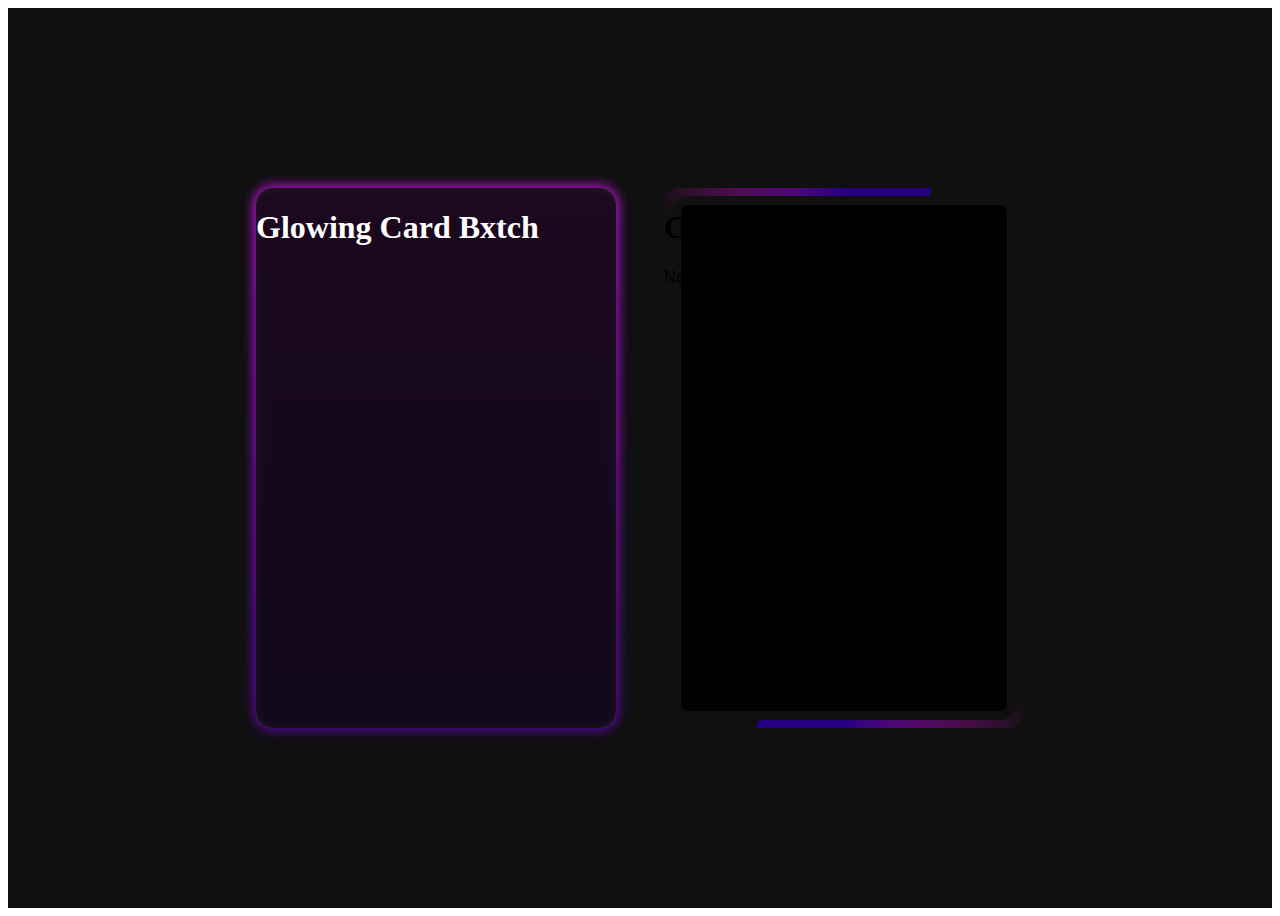
<file: animated_glowing_card_border/index.html>
<!DOCTYPE html>
<html lang="en">
  <head>
    <meta charset="UTF-8" />
    <meta http-equiv="X-UA-Compatible" content="IE=edge" />
    <meta name="viewport" content="width=device-width, initial-scale=1.0" />
    <!-- ESTILOS -->
    <link rel="stylesheet" href="./styles.css" type="text/css" />
    <!-- BOOTSTRAP Y FONTAWESOME-->
    <link
      rel="stylesheet"
      href="https://cdn.jsdelivr.net/npm/bootstrap@5.3.2/dist/css/bootstrap.min.css"
      integrity="sha384-T3c6CoIi6uLrA9TneNEoa7RxnatzjcDSCmG1MXxSR1GAsXEV/Dwwykc2MPK8M2HN"
      crossorigin="anonymous"
    />
    <link
      rel="stylesheet"
      href="https://cdnjs.cloudflare.com/ajax/libs/font-awesome/6.5.1/css/all.min.css"
      crossorigin="anonymous"
    />
    <title>Glowing Border Card</title>
  </head>
  <body>
    <main class="main-container">
      <div class="my_glowing_card">
        <div class="content_card">
          <h1 class="fw-bolder p-4">Glowing Card Bxtch</h1>
        </div>
      </div>

      <!-- GLOWING CARD 2 -->
      <div class="glowing_card_02 text-light">
        <h1 class="fw-bolder p-4 text-light">Glowing Card 2!</h1>
        <p class="px-4">Nada se visualiza encima de la card...</p>
      </div>
    </main>
  </body>
</html>
</file>
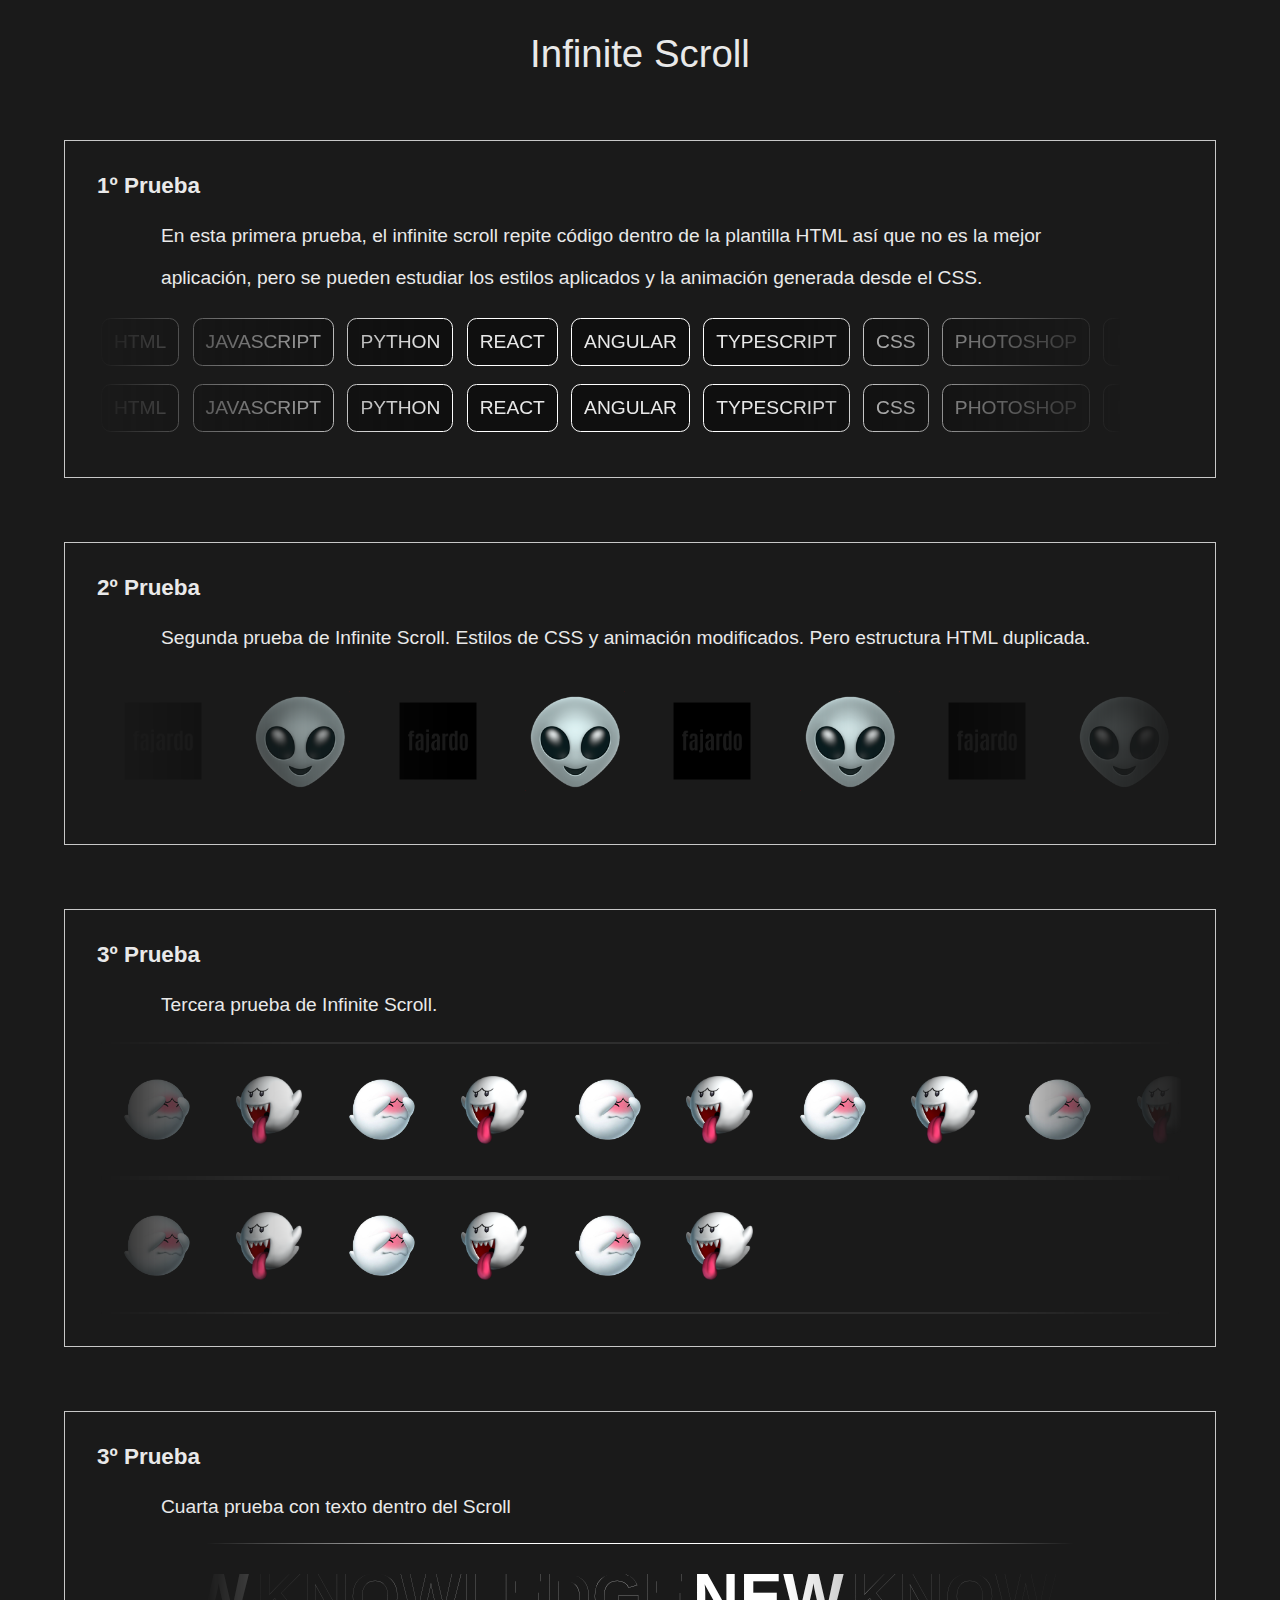
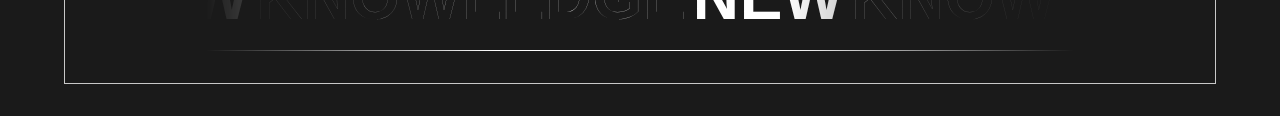
<file: infinite_scroll/index.html>
<!DOCTYPE html>
<html lang="en">
<head>
    <meta charset="UTF-8">
    <meta http-equiv="X-UA-Compatible" content="IE=edge">
    <meta name="viewport" content="width=device-width, initial-scale=1.0">
    <title>Inifinite Scroll Component</title>
    
    <link rel="stylesheet" href="./styles.css" type="text/css" />
     <!-- BOOTSTRAP Y FONTAWESOME-->
     <!-- <link
     rel="stylesheet"
     href="https://cdn.jsdelivr.net/npm/bootstrap@5.3.2/dist/css/bootstrap.min.css"
     integrity="sha384-T3c6CoIi6uLrA9TneNEoa7RxnatzjcDSCmG1MXxSR1GAsXEV/Dwwykc2MPK8M2HN"
     crossorigin="anonymous"
   /> -->
   <link
     rel="stylesheet"
     href="https://cdnjs.cloudflare.com/ajax/libs/font-awesome/6.5.1/css/all.min.css"
     crossorigin="anonymous"
   />

</head>
<body>
   <h1 class="title">Infinite Scroll</h1>

   <div class="prueba_container">
    <h3>1º Prueba</h3>
    <p class="description">En esta primera prueba, el infinite scroll repite código dentro de la plantilla HTML así que no es la mejor aplicación, pero se pueden estudiar los estilos aplicados y la animación generada desde el CSS.</p>
        <div class="scroll" style="--time:20s;">
            <div>
                <span>HTML</span>
                <span>JAVASCRIPT</span>
                <span>PYTHON</span>
                <span>REACT</span>
                <span>ANGULAR</span>
                <span>TYPESCRIPT</span>
                <span>CSS</span>
                <span>PHOTOSHOP</span>
                <span>ILLUSTRATOR</span>
                <span>DJANGO</span>
            </div>
            <div>
                <span>HTML</span>
                <span>JAVASCRIPT</span>
                <span>PYTHON</span>
                <span>REACT</span>
                <span>ANGULAR</span>
                <span>TYPESCRIPT</span>
                <span>CSS</span>
                <span>PHOTOSHOP</span>
                <span>ILLUSTRATOR</span>
                <span>DJANGO</span>
            </div>
        </div>
        <div class="scroll" style="--time:25s;">
            <div>
                <span>HTML</span>
                <span>JAVASCRIPT</span>
                <span>PYTHON</span>
                <span>REACT</span>
                <span>ANGULAR</span>
                <span>TYPESCRIPT</span>
                <span>CSS</span>
                <span>PHOTOSHOP</span>
                <span>ILLUSTRATOR</span>
                <span>DJANGO</span>
            </div>
            <div>
                <span>HTML</span>
                <span>JAVASCRIPT</span>
                <span>PYTHON</span>
                <span>REACT</span>
                <span>ANGULAR</span>
                <span>TYPESCRIPT</span>
                <span>CSS</span>
                <span>PHOTOSHOP</span>
                <span>ILLUSTRATOR</span>
                <span>DJANGO</span>
            </div>
        </div>
    </div>

    <!-- SEGUNDA PRUEBA DEL INFINITE SCROLL -->
    <div class="prueba_container">
        <h3>2º Prueba</h3>
        <p class="description">Segunda prueba de Infinite Scroll. Estilos de CSS y animación modificados. Pero estructura HTML duplicada.</p>
            <div class="logos">
                <div class="logos__scroll">
                    <img src="./assets/fajardo_logo_01.png" />
                    <img src="./assets/alien-emoji-02.png" />
                    <img src="./assets/fajardo_logo_01.png" />
                    <img src="./assets/alien-emoji-02.png" />
                    <img src="./assets/fajardo_logo_01.png" />
                    <img src="./assets/alien-emoji-02.png" />
                    <img src="./assets/fajardo_logo_01.png" />
                    <img src="./assets/alien-emoji-02.png" />
                </div>
                <div class="logos__scroll">
                    <img src="./assets/fajardo_logo_01.png" />
                    <img src="./assets/alien-emoji-02.png" />
                    <img src="./assets/fajardo_logo_01.png" />
                    <img src="./assets/alien-emoji-02.png" />
                    <img src="./assets/fajardo_logo_01.png" />
                    <img src="./assets/alien-emoji-02.png" />
                    <img src="./assets/fajardo_logo_01.png" />
                    <img src="./assets/alien-emoji-02.png" />
                </div>
            </div>
    </div>

    <!-- A PARTIR DE AQUÍ LA PRUEBA PARA EL TERCER SCROLLER -->
    <div class="prueba_container">
        <h3>3º Prueba</h3>
        <p class="description">Tercera prueba de Infinite Scroll.</p>
            <div class="scroller__03" data-direction="left">
                <div class="__boos__div">
                    <img src="./assets/boo_01.png" />
                    <img src="./assets/boo_02.png" />
                    <img src="./assets/boo_01.png" />
                    <img src="./assets/boo_02.png" />
                    <img src="./assets/boo_01.png" />
                    <img src="./assets/boo_02.png" />
                </div>
            </div>

            <!-- REVERSED -->
            <div class="scroller__03" data-direction="right">
                <div class="__boos__div">
                    <img src="./assets/boo_01.png" />
                    <img src="./assets/boo_02.png" />
                    <img src="./assets/boo_01.png" />
                    <img src="./assets/boo_02.png" />
                    <img src="./assets/boo_01.png" />
                    <img src="./assets/boo_02.png" />
                </div>
            </div>
    </div>


    <!-- A PARTIR DE AQUÍ LA CUARTA PRUEBA CON TEXTO -->
    <div class="prueba_container">
        <h3>3º Prueba</h3>
        <p class="description">Cuarta prueba con texto dentro del Scroll</p>
            <div class="scroller__04">
                <div class="inner__scroll">
                    <span class="new__text">NEW</span>
                    <span class="knowledge__text">KNOWLEDGE</span>
                    <span class="new__text">NEW</span>
                    <span class="knowledge__text">KNOWLEDGE</span>
                    <span class="new__text">NEW</span>
                    <span class="knowledge__text">KNOWLEDGE</span>
                    <span class="new__text">NEW</span>
                    <span class="knowledge__text">KNOWLEDGE</span>
                </div>
            </div>
    </div>


    <script src="./main.js"></script>
</body>
</html>
</file>
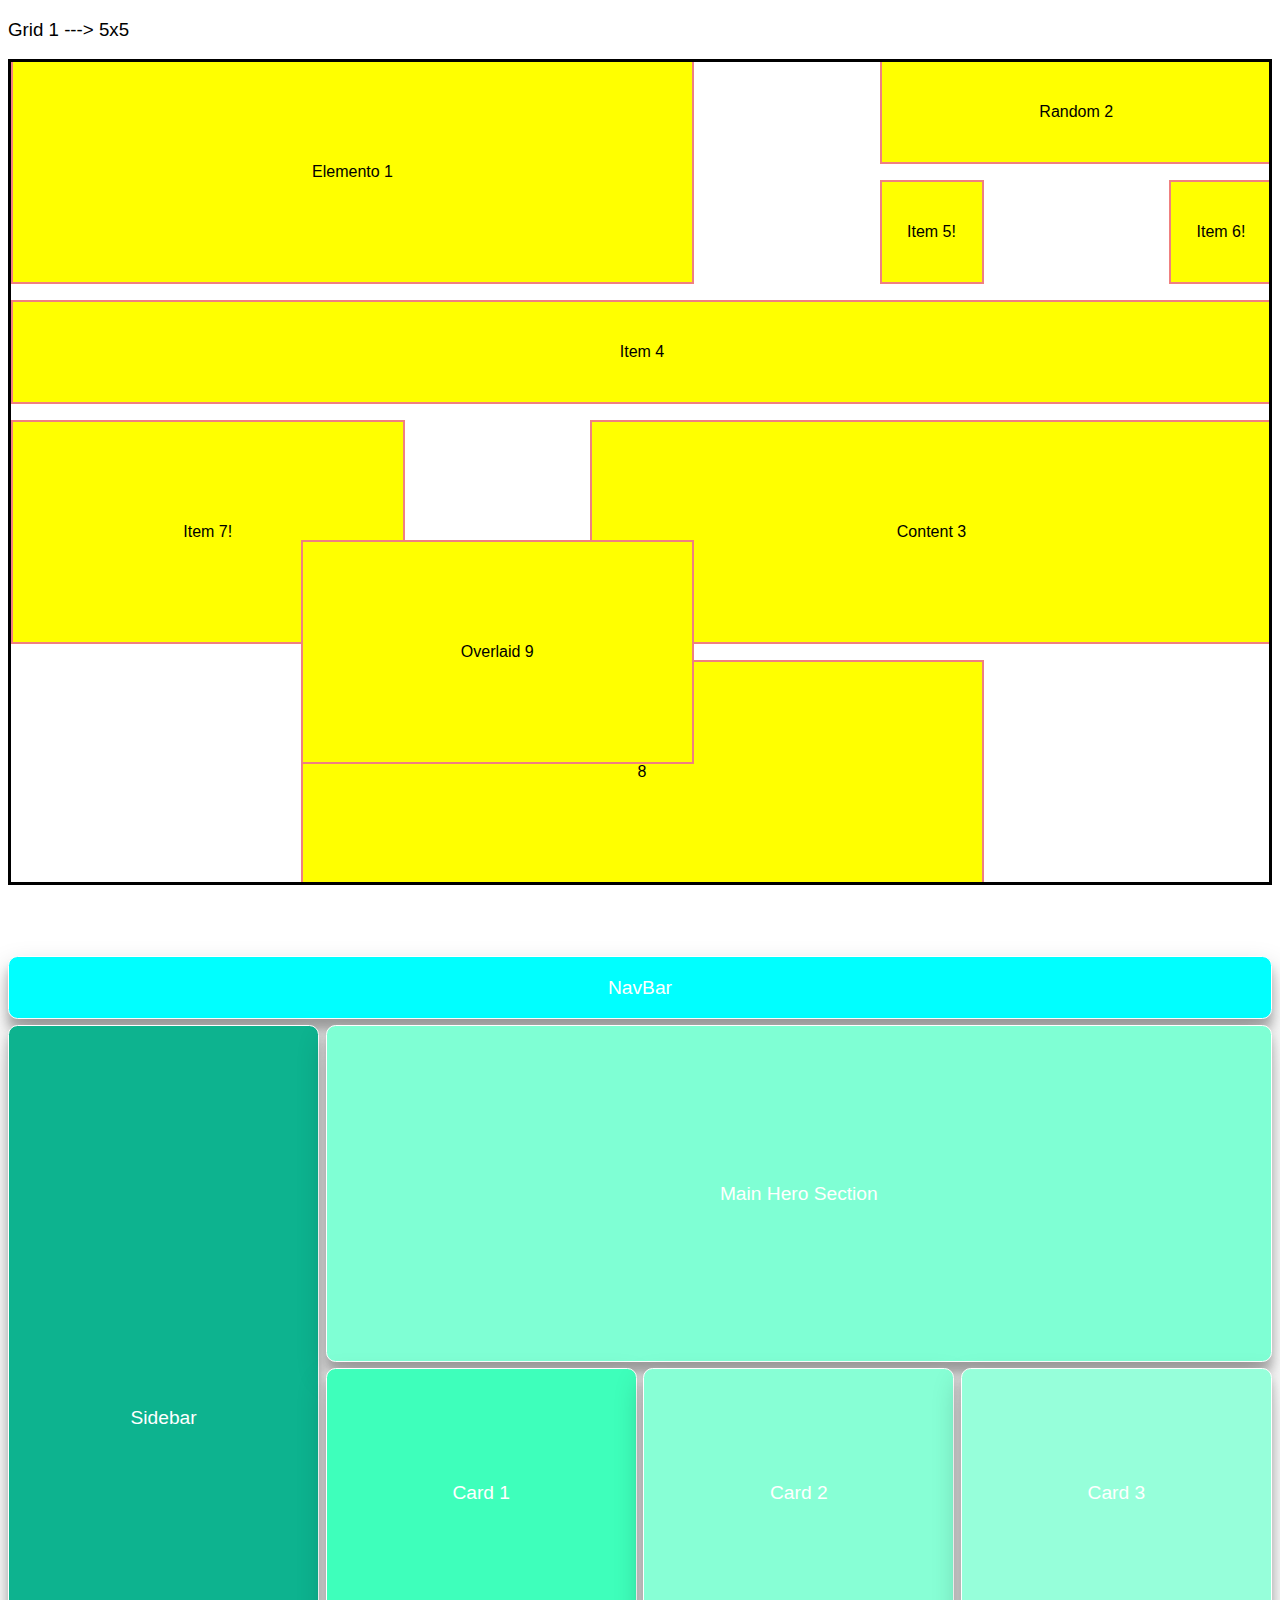
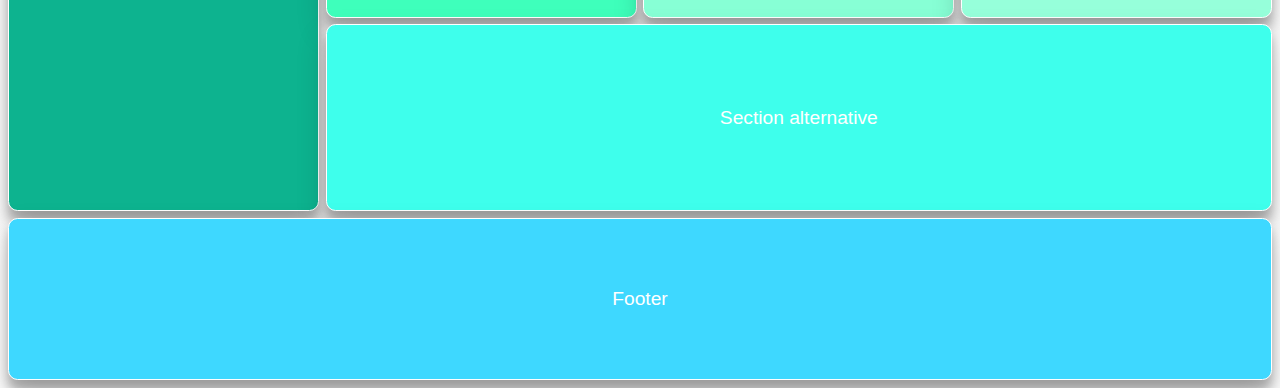
<file: html_css_js/grid_css_praxis/index.html>
<!DOCTYPE html>
<html lang="en">
  <head>
    <meta charset="UTF-8" />
    <meta http-equiv="X-UA-Compatible" content="IE=edge" />
    <meta name="viewport" content="width=device-width, initial-scale=1.0" />

    <link rel="stylesheet" href="./styles.css" type="text/css" />
    <!-- BOOTSTRAP -->
    <link
      rel="stylesheet"
      href="https://cdn.jsdelivr.net/npm/bootstrap@5.3.2/dist/css/bootstrap.min.css"
      integrity="sha384-T3c6CoIi6uLrA9TneNEoa7RxnatzjcDSCmG1MXxSR1GAsXEV/Dwwykc2MPK8M2HN"
      crossorigin="anonymous"
    />
    <title>Grid práctica</title>
  </head>
  <body class="bg-secondary py-5">
    <!-- 1º PRUEBA DE GRID -->
    <div class="container">
      <h3 class="text-light fw-bolder border-top border-light">
        Grid 1 ---> 5x5
      </h3>
      <div class="my_grid">
        <div class="item item-1"><p>Elemento 1</p></div>
        <div class="item item-2"><p>Random 2</p></div>
        <div class="item item-3"><p>Content 3</p></div>
        <div class="item item-4"><p>Item 4</p></div>
        <div class="item item-5"><p>Item 5!</p></div>
        <div class="item item-6"><p>Item 6!</p></div>
        <div class="item item-7"><p>Item 7!</p></div>
        <div class="item item-8"><p>8</p></div>
        <div class="item item-9"><p>Overlaid 9</p></div>
      </div>
    </div>

    <!-- 2º PRUEBA DE GRID: RESPONSIVE -->
    <div id="example_2" class="px-2">
      <h3 class="text-light fw-bolder border-top border-light mt-5">
        Grid 2 / RESPONSIVE DESIGN / 4X4 COLS
      </h3>

      <div class="my_grid_2 my-5">
        <div class="elem nav"><p>NavBar</p></div>
        <div class="elem sidebar"><p>Sidebar</p></div>
        <div class="elem main"><p>Main Hero Section</p></div>
        <div class="elem content_1"><p>Card 1</p></div>
        <div class="elem content_2"><p>Card 2</p></div>
        <div class="elem content_3"><p>Card 3</p></div>
        <div class="elem section"><p>Section alternative</p></div>
        <div class="elem footer"><p>Footer</p></div>
      </div>
    </div>
  </body>
</html>
</file>
<file: animated_glowing_card_border/styles.css>
@font-face {
    font-family: "newyork";
    src: url("./fonts/newyork.otf") format("otf");
    font-weight: normal;
    font-style: normal;
}

@font-face {
    font-family: "baseNeue";
    src: url("./fonts/BaseNeueTrial-ExpSemBd.otf") format("otf");
    font-weight: normal;
    font-style: normal;
}

/* CREAMOS LOS COLORES PRINCIPALES DENTRO DE NUESTRO ROOT: */
/* @PROPERTY para crear nuestra variable personalizada de gradiente animado*/
@property --gradient-angle {
    syntax: "<angle>";
    initial-value: 0deg;
    inherits: false;
}


:root {
    --clr-0: #101010;
    --clr-1: #250084;
    --clr-2: #3106a0;
    --clr-3: #b411d0;
    --clr-4: #e41a68;
}

h1 {
    font-family: "newyork";
    /* -webkit-text-stroke: 1px white; */
}

p {
    font-family: "baseNeue", Helvetica, sans-serif;
}

.main-container {
    background-color: var(--clr-0);
	/* background: linear-gradient(-45deg, #181818, #700830, #150147, #00011e); */
	/* background-size: 200% 200%;
	animation: gradient 10s ease infinite; */
	height: 100dvh;

    display: flex;
    justify-content: center;
    align-items: center;
    gap:3rem;
}

/* @keyframes gradient {
	0% {
		background-position: 0% 50%;
	}
	50% {
		background-position: 100% 50%;
	}
	100% {
		background-position: 0% 50%;
	}
} */

.my_glowing_card {
    /* z-index: 1; */
    background-color: white;
    aspect-ratio: 1 / 1.5;
    height: 60dvh;
    border-radius: 1rem;

    position: relative;
}

/* Los pseudoelementos ::before y ::after funcionan como un "span"
Crean elementos hijos del padre al que se aplican.
Sirven como mero valor estético! Siempre necesitan definir el "content:" */
.my_glowing_card::after,
.my_glowing_card::before {
    opacity: 0.88;
    content: "";
    border-radius: inherit;
    position: absolute;
    inset: 0;
    background: linear-gradient(
        var(--gradient-angle),
        var(--clr-1),
        var(--clr-3));
    background-size: 150% 150%;
    animation: rotation 10s linear infinite;
    filter: blur(0.4rem);
}


@keyframes rotation {
    0% {
        --gradient-angle: 0deg;
    }

    100% {
        --gradient-angle: 720deg;
    }
}

/* .my_glowing_card::after {
    z-index:0;
    filter: blur(2rem);
} */

.content_card {
    color: white;
    background-color: rgb(7, 7, 7, 0.88);
    position: absolute;
    width: 100%;
    height: 100%;
    /* inset: 0.4rem; */
    z-index: 99;
    border-radius: inherit;
}


/* //////////////////////////////// */
/* GLOWING CARD 2 */
@property --a {
    syntax: "<angle>";
    inherits: false;
    initial-value: 0deg;
}
.glowing_card_02 {
    z-index: 0;
    position: relative;
    height: 60dvh;;
    aspect-ratio: 1 / 1.5;
    border-radius: 1rem;
    background: repeating-conic-gradient(from var(--a), #e41a68 0%, #e41a68 5%, transparent 5%, transparent 40%, #e41a68 50%);
    animation: animate 3s linear infinite;
    /* filter:blur(0.2rem) */
   
}

.glowing_card_02 >* {
    position: relative;
    z-index: 1;
}

@keyframes animate {
    0% { --a: 0deg}
    100% { --a: 360deg}
}

.glowing_card_02::before {
    content:"";
    position: absolute;
    width: 100%;
    height: 100%;
    border-radius: inherit;
    background: repeating-conic-gradient(from var(--a), #250084 0%, #250084 5%, transparent 5%, transparent 40%, #250084 50%);
    animation: animate 6s linear infinite;
    /* animation-delay: 1s; */
}

.glowing_card_02::after {
    content: "";
    position: absolute;
    border-radius: inherit;
    background-color: #000000;
    border: 0.6rem solid var(--clr-0);
    inset:8px;
}

/* h1, p{
    position: relative;
    z-index: 1;
} */
</file>
<file: infinite_scroll/styles.css>
@font-face {
    font-family: "newake";
    src: url("./assets/Newake-Font-Demo.otf") format("otf");
}

* {
    margin: 0;
    padding: 0;
    box-sizing: border-box;
    font-family: "newake", Helvetica, sans-serif;
}

body {
    background-color: rgb(26, 26, 26);
    color: rgb(233, 233, 233);
    font-size: 1.2rem;
    /* letter-spacing: .14rem; */
    /* text-align: center; */

    display: flex;
    flex-direction: column;
    justify-content: center;
    align-items: center;
    /* height: 100dvh; */
}

.prueba_container {
    border: 1px solid rgb(200, 200, 200);
    padding: 2rem;
    margin-top: 2rem;
    margin-bottom: 2rem;
    width: 90%;
}

.title {
    margin: 2rem;
    font-weight: 200;
}

.description {
    margin: 1rem 4rem 1rem 4rem;
    line-height: 2.6rem;
}

/* NOS METEMOS A TRABAJAR DENTRO DE LA CLASE SCROLL */
.scroll {
    display: flex;
    position: relative;
    overflow: hidden;
    width: 100vw;
    margin-top: 0.6rem;
    margin-bottom: 0.6rem;
    -webkit-mask-image: linear-gradient(90deg, transparent, #FFF, #FFF, transparent 80%);
}

/* DENTRO DE NUESTRO SCROLL DIV SETTEAMOS NUESTRA ANIMACIÓN */
.scroll div {
    white-space: nowrap;
    animation: my_scroll_01 var(--time) linear infinite;
}

.scroll div:nth-child(2) {
    animation: my_scroll_02 var(--time) linear infinite;
    animation-delay: calc(var(--time) * -1);
}

@keyframes my_scroll_01 {
    0% {
        transform: translateX(100%);
    }

    100% {
        transform: translateX(-100%);
    }
}

@keyframes my_scroll_02 {
    0% {
        transform: translateX(0%);
    }

    100% {
        transform: translateX(-200%);
    }
}

.scroll div span {
    display: inline-flex;
    margin: 4px;
    padding: 12px;
    background-color: rgb(15, 15, 15);
    border: .4px solid #FFF;
    border-radius: .6rem;
}

.scroll div span:hover {
    background-color: rgb(40, 40, 40);
    box-shadow: 0px 0px 2px 4px #ffffff10;
    cursor: pointer;
}



/* ------------------------------------------------------------- */
/* 2º PRUEBA DE INFINITE SCROLL */

@keyframes scroll_02_animate {
    from {
        transform: translateX(0%)
    }

    to {
        transform: translateX(calc(-100% - .5rem))
    }
}

.logos {
    /* background-color: rgba(240, 248, 255, 0.044); */
    overflow: hidden;
    padding: 1rem 0;
    white-space: nowrap;

    -webkit-mask: linear-gradient(90deg, transparent, #FFF, #FFF, transparent);
    mask: linear-gradient(90deg, transparent, #FFF, #FFF, transparent);
}

.logos:hover .logos__scroll {
    animation-play-state: paused;
}

.logos__scroll {
    animation: scroll_02_animate 20s linear infinite;
    display: inline-block;
}

.logos__scroll img {
    width: 100px;
    margin: 0 1rem;
}


/* ------------------------------------------------------
TERCERA PRUEBA DE INFINITE SROLL */
.scroller__03 {
    white-space: nowrap;
    /* overflow: hidden; */
}

.scroller__03[data-animated="true"] {
    border: 2px solid rgba(230, 230, 230, 0.1);
    overflow: hidden;

    /* Necesitamos del webkit y de la mask normal para considerar distintos browsers... */
    /* Lo colocamos aquí porque la máscara solo se activa si lleva la propiedad de data-animated */
    -webkit-mask:
        linear-gradient(90deg, transparent, white 20%, white 80%, transparent);
    mask:
        linear-gradient(90deg, transparent, white 20%, white 80%, transparent);
}

.scroller__03[data-animated="true"] .__boos__div {
    width: max-content;
    flex-wrap: nowrap;
    animation:
        scroller_03_boos var(--animation-duration, 30s) var(--animation-direction, forwards) linear infinite;
}

.scroller__03[data-direction="right"] {
    --animation-direction: reverse;
}

.scroller__03[data-direction="left"] {
    --animation-direction: forwards;
}

@keyframes scroller_03_boos {
    to {
        transform: translateX(-50%);
    }
}


.__boos__div {
    display: flex;
    gap: .4rem;
    flex-wrap: wrap;
}

.__boos__div img {
    height: 100px;
    margin: 1rem 0;
    padding: 1rem;
    /* border: .6px solid #323232; */
}


/* ------------------------------------------------------
CUARTA PRUEBA DEL INFINITE SROLL CON TEXTO */
.scroller__04 {
    border: 1px solid white;
    white-space: nowrap;
    overflow: hidden;
    padding: 1rem 0;

    -webkit-mask-image: linear-gradient(90deg, transparent 20%, white, white, transparent 80%);
    mask: linear-gradient(90deg, transparent 10%, white, white, transparent 90%);

}

.inner__scroll {
    display: flex;
    gap: .4rem;
    animation: text__scroller 20s linear infinite;
}

@keyframes text__scroller {
    to {
        transform: translateX(-50%);
    }
}

.inner__scroll:hover {
    animation-play-state: paused;
    cursor: pointer;
}

/* ESTILOS PARA EL TEXTO... */
.inner__scroll span {
    font-size: 4rem;
    font-weight: 900;
    letter-spacing: .05rem;
}

.inner__scroll span.new__text {
    color: white;
}

.inner__scroll:hover .new__text {
    color: red;
}


.inner__scroll span.knowledge__text {
    color: rgba(38, 38, 38, 0);
    -webkit-text-stroke: 0.2px #cacaca;

}
</file>
<file: html_css_js/grid_css_praxis/styles.css>
@font-face {
    font-family: "jelly";
    src: url("./fonts/jellyFruit.ttf") format("ttf");
    font-weight: "normal";
    font-style: normal;
}

@font-face {
    font-family: "melody";
    src: url("./fonts/MelodySouthern.otf") format("otf");
    font-weight: "normal";
    font-style: normal;
}

h3, p {
    font-family: "melody", sans-serif;
    font-weight: normal;
}


.my_grid {
    display: grid;
    /* row-gap: 20px;
    column-gap: 20px; */
    gap: 20px;
    justify-content: space-between;
    grid-template-rows: 100px 100px 100px 100px 100px 100px;
    grid-auto-rows: 100px; /* Crea nuevas rows siempre con el tamaño 100px */
    grid-template-columns: 100px 100px 100px 100px 100px;
    border: 3px solid black;
    overflow: hidden;
}

.item {
    display: flex;
    justify-content: center;
    align-items: center;
    background-color: rgb(255, 255, 0);
    align-self: center;
    border: 2px solid lightcoral;
    width: 100%;
    height: 100%;
}

.item-1 {
    grid-row-start: 1;
    grid-row-end: 3;
    grid-column-start: 1;
    grid-column-end: 4;
}

/* EMPLEANDO LA KEYWORD SPAN: */
.item-2 {
    grid-column: span 2;
}

.item-3 {
    grid-row: 4/6;
    grid-column: 3/6;
}

.item-4 {
    grid-row-start: 3;
    grid-row-end: 4;
    grid-column-start: 1;
    grid-column-end: 6;
}

.item-7 {
    grid-row: 4/6;
    grid-column: -4/-6;
}

/* EMPLEO DE GRID-AREA: row-start / col-start / row-end / col-end */
.item-8 {
    grid-area: 6/2/8/-2
}

.item-9 {
    z-index:1;
    grid-area: 5/2/7/4;
}


/* A PARTIR DE AQUÍ EMPEZAMOS CON EL SEGUNDO GRID --> */

/* Creación de variables que luego se llaman en la clase como css-rule: var(--main--...) */
:root {
    --main--border--radius: 0.6rem;
    --main--border--color: 1px solid rgb(255, 255, 255);
    --main--box-shadow: rgba(0, 0, 0, 0.25) 0px 14px 28px, rgba(0, 0, 0, 0.22) 0px 10px 10px;

}

#example_2 {
    font-family: Helvetica, sans-serif;
    font-size: 1.2rem;
    color:white;
    font-weight: 700;
}

.my_grid_2 {
        display: grid;
        grid-template-columns: 1fr 1fr 1fr 1fr;
        grid-template-rows: 0.2fr 5.4fr 4fr 3fr 2.6fr;
        grid-auto-rows: 1fr;
        gap: 0.4rem;
        grid-template-areas:
            "nav nav nav nav"
            "sidebar main main main"
            "sidebar content1 content2 content3"
            "sidebar section section section"
            "footer footer footer footer";
}

.elem {
    display: flex;
    justify-content: center;
    align-items: center;
    border-radius: var(--main--border--radius);
    border: var(--main--border--color);
    box-shadow: var(--main--box-shadow);
}

.nav {
    background-color: aqua;
    grid-area: nav;
}
.sidebar {
    background-color: rgb(13, 179, 143);
    grid-area: sidebar;
}
.main {
    background-color: aquamarine;
    grid-area: main;
}
.content_1 {
    background-color: rgb(62, 255, 187);
    grid-area: content1;
}
.content_2 {
    background-color: rgb(135, 255, 213);
    grid-area: content2;
}
.content_3 {
    background-color: rgb(150, 255, 218);
    grid-area: content3;
}
.section {
    background-color: rgb(62, 255, 236);
    grid-area: section;
}
.footer {
    background-color: rgb(62, 216, 255);
    grid-area: footer;
}

/* TABLET MEDIA QUERY */
@media only screen and (min-width: 481px) and (max-width: 1100px) {
    .my_grid_2 {
        grid-template-columns: 1fr 1fr 1fr 1fr 1fr;
        grid-template-rows: 0.2fr 3fr 2fr 2fr 2fr;
        grid-auto-rows: 1fr;
        grid-template-areas: 
            "nav nav nav nav nav"
            "sidebar main main main main"
            "sidebar content1 content1 content2 content3"
            "sidebar section section section section"
            "footer footer footer footer footer";
    }
}

/* PHONE MEDIA QUERY */
@media only screen and (max-width: 480px) {
    .my_grid_2 {
        grid-template-columns: 1fr;
        grid-template-rows: 0.2fr 0.2fr 100dvh 6fr 6fr 6fr 4fr 100dvh;
        grid-auto-rows: 2fr;
        grid-template-areas: 
            "nav"
            "sidebar"
            "main"
            "content1"
            "content2"
            "content3"
            "section"
            "footer"
            ;
    }
}
</file>
